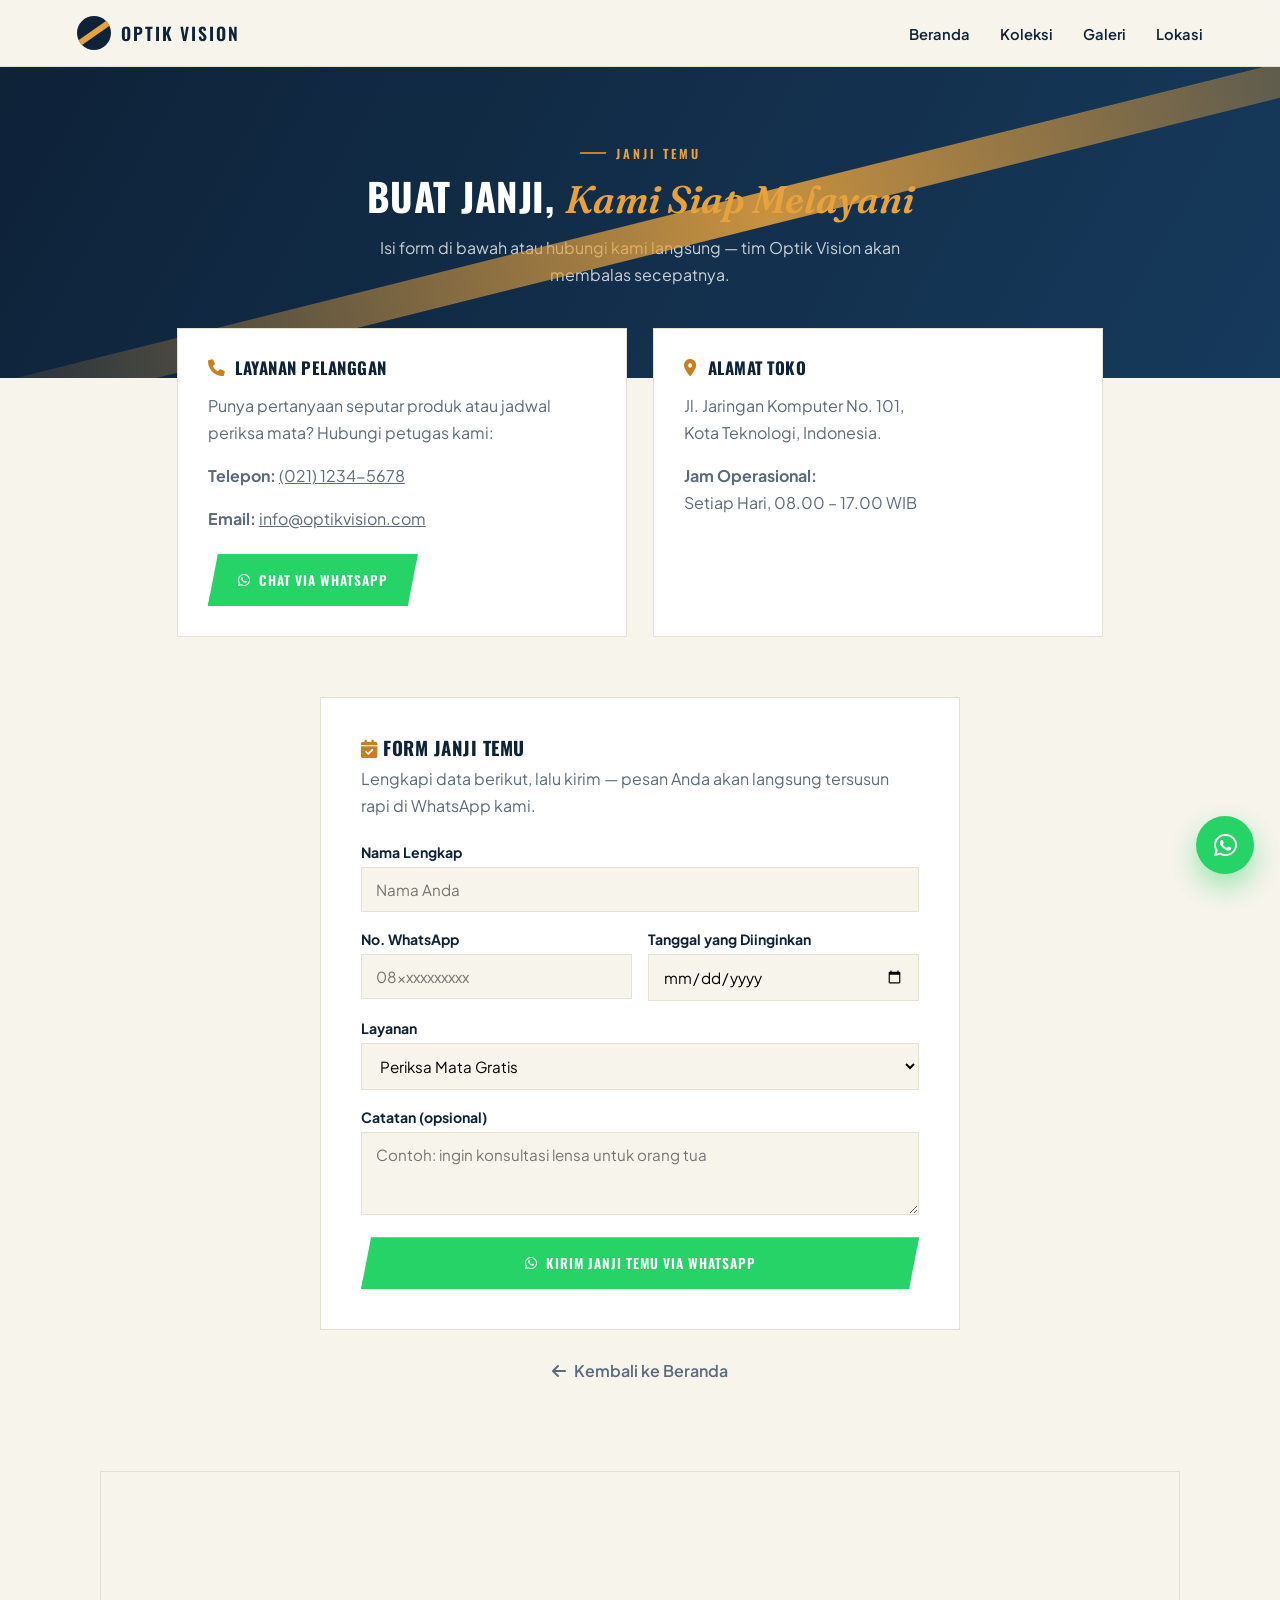
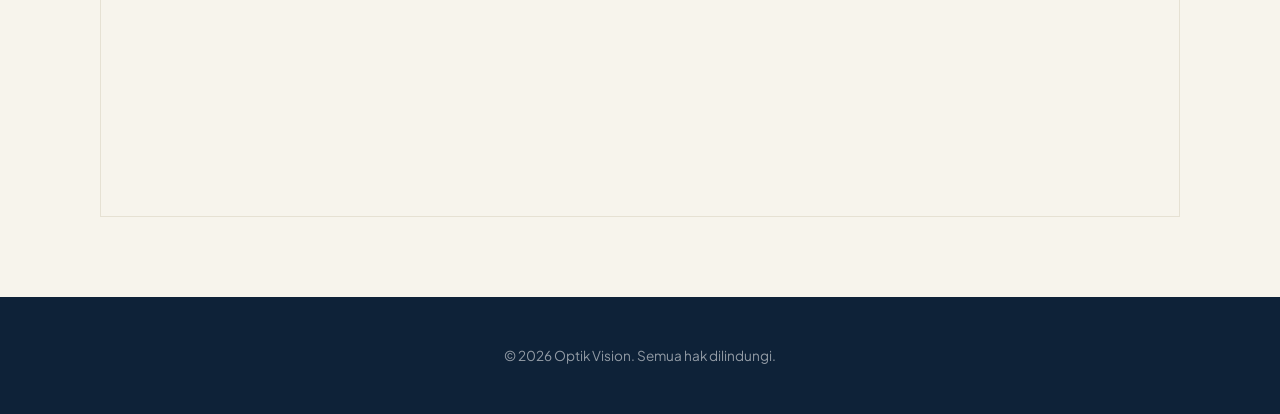
<file: hub.html>
<!DOCTYPE html>
<html lang="id">
<head>
    <meta charset="UTF-8">
    <meta name="viewport" content="width=device-width, initial-scale=1.0">
    <title>Janji Temu & Kontak | Optik Vision</title>
    <link rel="preconnect" href="https://fonts.googleapis.com">
    <link href="https://fonts.googleapis.com/css2?family=Oswald:wght@500;600;700&family=Fraunces:ital,wght@1,500;1,600&family=Plus+Jakarta+Sans:wght@400;500;600;700&display=swap" rel="stylesheet">
    <link rel="stylesheet" href="https://cdnjs.cloudflare.com/ajax/libs/font-awesome/6.0.0/css/all.min.css">
    <link rel="stylesheet" href="styles.css">
    <style>
        .hub-hero {
            background: linear-gradient(120deg, var(--ink) 0%, var(--ink-2) 100%);
            color: #fff;
            padding: 70px 6% 90px;
            text-align: center;
            position: relative;
            overflow: hidden;
        }
        .hub-hero .hero-streak { top: 40%; }
        .hub-hero h1 { color: #fff; font-size: 2.4rem; }
        .hub-hero p { color: rgba(255,255,255,.78); max-width: 520px; margin: 0 auto; }
        .hub-wrap { max-width: 1080px; margin: -50px auto 90px; padding: 0 6%; position: relative; z-index: 5; }
        .hub-grid { display: grid; grid-template-columns: 1fr 1fr; gap: 26px; }
        .hub-card { background: var(--paper-2); border: 1px solid var(--line); padding: 30px; }
        .hub-card h3 { font-size: 1.05rem; display: flex; align-items: center; gap: 10px; }
        .hub-card h3 i { color: var(--amber-dark); }
        .booking-form { max-width: 640px; margin: 60px auto 0; background: var(--paper-2); border: 1px solid var(--line); padding: 40px; }
        .form-group { margin-bottom: 18px; }
        .form-group label { display: block; font-weight: 700; font-size: .88rem; margin-bottom: 6px; }
        .form-control {
            width: 100%; padding: 12px 14px;
            border: 1.5px solid var(--line);
            font-family: var(--font-body);
            font-size: .95rem;
            background: var(--paper);
        }
        .form-control:focus { outline: none; border-color: var(--amber); }
        .form-row { display: grid; grid-template-columns: 1fr 1fr; gap: 16px; }
        .back-link { display: inline-flex; align-items: center; gap: 8px; color: var(--slate); text-decoration: none; font-weight: 600; margin-top: 30px; }
        .back-link:hover { color: var(--ink); }
        @media (max-width: 760px) {
            .hub-grid, .form-row { grid-template-columns: 1fr; }
        }
    </style>
</head>
<body>

    <nav>
        <a href="index.html" class="logo"><span class="logo-mark"></span> Optik Vision</a>
        <ul class="nav-links">
            <li><a href="index.html">Beranda</a></li>
            <li><a href="index.html#koleksi">Koleksi</a></li>
            <li><a href="index.html#galeri">Galeri</a></li>
            <li><a href="index.html#lokasi">Lokasi</a></li>
        </ul>
    </nav>

    <section class="hub-hero">
        <div class="hero-streak"></div>
        <span class="eyebrow" style="color:var(--amber);">Janji Temu</span>
        <h1>Buat Janji, <span class="accent-serif" style="color:var(--amber);">Kami Siap Melayani</span></h1>
        <p>Isi form di bawah atau hubungi kami langsung — tim Optik Vision akan membalas secepatnya.</p>
    </section>

    <div class="hub-wrap">
        <div class="hub-grid">
            <div class="hub-card">
                <h3><i class="fas fa-phone"></i> Layanan Pelanggan</h3>
                <p>Punya pertanyaan seputar produk atau jadwal periksa mata? Hubungi petugas kami:</p>
                <p><strong>Telepon:</strong> <a href="tel:+628139289933">(021) 1234-5678</a></p>
                <p><strong>Email:</strong> <a href="mailto:info@optikvision.com">info@optikvision.com</a></p>
                <a href="https://wa.me/628139289933" target="_blank" class="btn wa" style="margin-top:6px;">
                    <i class="fab fa-whatsapp"></i> Chat via WhatsApp
                </a>
            </div>

            <div class="hub-card">
                <h3><i class="fas fa-map-marker-alt"></i> Alamat Toko</h3>
                <p>Jl. Jaringan Komputer No. 101,<br>Kota Teknologi, Indonesia.</p>
                <p><strong>Jam Operasional:</strong><br>Setiap Hari, 08.00 – 17.00 WIB</p>
            </div>
        </div>

        <form class="booking-form" id="bookingForm">
            <h3 style="margin-bottom:6px;"><i class="fas fa-calendar-check" style="color:var(--amber-dark);"></i> Form Janji Temu</h3>
            <p style="margin-bottom:24px;">Lengkapi data berikut, lalu kirim — pesan Anda akan langsung tersusun rapi di WhatsApp kami.</p>

            <div class="form-group">
                <label for="nama">Nama Lengkap</label>
                <input type="text" id="nama" class="form-control" placeholder="Nama Anda" required>
            </div>
            <div class="form-row">
                <div class="form-group">
                    <label for="hp">No. WhatsApp</label>
                    <input type="tel" id="hp" class="form-control" placeholder="08xxxxxxxxxx" required>
                </div>
                <div class="form-group">
                    <label for="tanggal">Tanggal yang Diinginkan</label>
                    <input type="date" id="tanggal" class="form-control" required>
                </div>
            </div>
            <div class="form-group">
                <label for="layanan">Layanan</label>
                <select id="layanan" class="form-control">
                    <option>Periksa Mata Gratis</option>
                    <option>Konsultasi Pemilihan Bingkai</option>
                    <option>Ambil Pesanan</option>
                    <option>Lainnya</option>
                </select>
            </div>
            <div class="form-group">
                <label for="catatan">Catatan (opsional)</label>
                <textarea id="catatan" class="form-control" rows="3" placeholder="Contoh: ingin konsultasi lensa untuk orang tua"></textarea>
            </div>
            <button type="submit" class="btn wa" style="width:100%; justify-content:center;">
                <i class="fab fa-whatsapp"></i> Kirim Janji Temu via WhatsApp
            </button>
        </form>

        <div style="text-align:center;">
            <a href="index.html" class="back-link"><i class="fas fa-arrow-left"></i> Kembali ke Beranda</a>
        </div>
    </div>

    <div class="map-embed" style="max-width:1080px; margin:0 auto 80px; padding:0 6%;">
        <iframe
            src="https://www.google.com/maps?q=-7.818854,113.49946039&hl=id&z=15&output=embed"
            allowfullscreen=""
            loading="lazy"
            referrerpolicy="no-referrer-when-downgrade"
            style="width:100%; height:340px; border:0;">
        </iframe>
    </div>

    <footer style="padding:30px 6%;">
        <div class="copyright" style="border:none; justify-content:center;">
            &copy; 2026 Optik Vision. Semua hak dilindungi.
        </div>
    </footer>

    <a href="https://wa.me/628139289933" target="_blank" class="wa-float" aria-label="Chat WhatsApp">
        <i class="fab fa-whatsapp"></i>
    </a>

    <script>
        document.getElementById('bookingForm').addEventListener('submit', function (e) {
            e.preventDefault();
            const nama = document.getElementById('nama').value.trim();
            const hp = document.getElementById('hp').value.trim();
            const tanggal = document.getElementById('tanggal').value;
            const layanan = document.getElementById('layanan').value;
            const catatan = document.getElementById('catatan').value.trim();

            let pesan = `Halo Optik Vision, saya ingin membuat janji temu.\n\n`;
            pesan += `Nama: ${nama}\n`;
            pesan += `No. WhatsApp: ${hp}\n`;
            pesan += `Tanggal: ${tanggal}\n`;
            pesan += `Layanan: ${layanan}\n`;
            if (catatan) pesan += `Catatan: ${catatan}\n`;

            const url = `https://wa.me/628139289933?text=${encodeURIComponent(pesan)}`;
            window.open(url, '_blank');
        });
    </script>

</body>
</html>
</file>
<file: styles.css>
/* =========================================================
   OPTIK VISION — Design tokens
   Konsep: Sporty x Elegant — garis dinamis ala "kilau lensa"
   dipadu navy tegas & aksen emas, cocok untuk orang tua & anak muda.
   ========================================================= */
:root {
    --ink: #0E2238;        /* navy utama - elegan, tepercaya */
    --ink-2: #163A5C;      /* navy sekunder untuk gradasi */
    --paper: #F7F4EC;      /* latar hangat, bukan putih polos */
    --paper-2: #FFFFFF;
    --amber: #E7A23D;      /* aksen emas - energik & premium */
    --amber-dark: #C97F1E;
    --slate: #5B6B7C;      /* teks sekunder */
    --line: #E6E1D3;       /* garis tipis di atas paper */
    --wa: #25D366;

    --font-display: "Oswald", "Segoe UI", sans-serif;
    --font-accent: "Fraunces", Georgia, serif;
    --font-body: "Plus Jakarta Sans", "Segoe UI", sans-serif;
}

/* Reset & base */
* { box-sizing: border-box; }
html { scroll-behavior: smooth; }
html, body { height: 100%; }
body {
    margin: 0;
    font-family: var(--font-body);
    color: var(--ink);
    background: var(--paper);
    -webkit-font-smoothing: antialiased;
    -moz-osx-font-smoothing: grayscale;
}
img { max-width: 100%; display: block; }
a { color: inherit; }
.container { width: 100%; max-width: 1180px; margin: 0 auto; padding: 0 24px; }

/* Signature motif: garis kilau diagonal (lens streak) */
.streak {
    position: relative;
    display: inline-block;
}
.streak::after {
    content: "";
    position: absolute;
    left: 0; bottom: -8px;
    width: 46px; height: 4px;
    background: linear-gradient(90deg, var(--amber), transparent);
    transform: skewX(-20deg);
}
.eyebrow {
    font-family: var(--font-display);
    text-transform: uppercase;
    letter-spacing: 3px;
    font-size: 0.78rem;
    color: var(--amber-dark);
    font-weight: 600;
    display: inline-flex;
    align-items: center;
    gap: 10px;
    margin-bottom: 12px;
}
.eyebrow::before {
    content: "";
    width: 26px; height: 2px;
    background: var(--amber-dark);
    transform: skewX(-20deg);
}

h1, h2, h3, h4 {
    font-family: var(--font-display);
    text-transform: uppercase;
    letter-spacing: 0.5px;
    line-height: 1.1;
    margin: 0 0 14px;
    color: var(--ink);
}
.accent-serif {
    font-family: var(--font-accent);
    font-style: italic;
    text-transform: none;
    font-weight: 600;
    color: var(--amber-dark);
    letter-spacing: 0;
}
p { line-height: 1.7; color: var(--slate); margin: 0 0 16px; }
.section-lead { max-width: 620px; }
.center { text-align: center; margin-left: auto; margin-right: auto; }

/* Buttons */
.btn {
    display: inline-flex;
    align-items: center;
    gap: 8px;
    text-decoration: none;
    padding: 14px 28px;
    font-family: var(--font-display);
    text-transform: uppercase;
    letter-spacing: 1px;
    font-size: 0.85rem;
    font-weight: 600;
    border: 2px solid var(--amber);
    background: var(--amber);
    color: var(--ink);
    clip-path: polygon(10px 0, 100% 0, calc(100% - 10px) 100%, 0 100%);
    transition: transform .2s ease, box-shadow .2s ease, background .2s ease;
    cursor: pointer;
}
.btn:hover { transform: translateY(-3px); box-shadow: 0 10px 24px rgba(231,162,61,.35); }
.btn.outline { background: transparent; color: var(--paper-2); border-color: rgba(255,255,255,.55); }
.btn.outline:hover { background: rgba(255,255,255,.1); box-shadow: none; }
.btn.dark { background: var(--ink); border-color: var(--ink); color: #fff; }
.btn.dark:hover { box-shadow: 0 10px 24px rgba(14,34,56,.3); }
.btn.wa { background: var(--wa); border-color: var(--wa); color: #fff; }

/* ===== NAVIGATION ===== */
nav {
    display: flex;
    align-items: center;
    justify-content: space-between;
    padding: 16px 6%;
    background: rgba(247,244,236,.92);
    backdrop-filter: blur(8px);
    border-bottom: 1px solid var(--line);
    position: sticky;
    top: 0;
    z-index: 100;
}
.logo {
    font-family: var(--font-display);
    font-weight: 600;
    text-transform: uppercase;
    letter-spacing: 2px;
    color: var(--ink);
    display: flex;
    align-items: center;
    gap: 10px;
    font-size: 1.1rem;
    text-decoration: none;
}
.logo-mark {
    width: 34px; height: 34px;
    border-radius: 50%;
    background: var(--ink);
    display: inline-flex;
    align-items: center;
    justify-content: center;
    position: relative;
    overflow: hidden;
}
.logo-mark::after {
    content: "";
    position: absolute;
    width: 46px; height: 6px;
    background: var(--amber);
    transform: rotate(-35deg);
}
.nav-links { list-style: none; display: flex; gap: 30px; align-items: center; margin: 0; padding: 0; }
.nav-links a {
    text-decoration: none;
    color: var(--ink);
    font-weight: 600;
    font-size: 0.92rem;
    position: relative;
    padding-bottom: 4px;
}
.nav-links a:not(.btn)::after {
    content: "";
    position: absolute;
    left: 0; bottom: -2px;
    width: 0; height: 2px;
    background: var(--amber);
    transition: width .25s ease;
}
.nav-links a:not(.btn):hover::after { width: 100%; }
.nav-toggle { display: none; }

/* ===== HERO ===== */
.hero {
    background: linear-gradient(120deg, var(--ink) 0%, var(--ink-2) 55%, var(--ink) 100%);
    color: #fff;
    display: grid;
    grid-template-columns: 1.05fr 0.95fr;
    align-items: stretch;
    overflow: hidden;
    position: relative;
}
.hero-content {
    padding: 90px 6% 90px 6%;
    display: flex;
    flex-direction: column;
    justify-content: center;
    position: relative;
    z-index: 2;
}
.hero-content .eyebrow { color: var(--amber); }
.hero-content .eyebrow::before { background: var(--amber); }
.hero-content h1 { font-size: 3rem; color: #fff; max-width: 560px; }
.hero-content p { color: rgba(255,255,255,.78); max-width: 480px; font-size: 1.05rem; }
.hero-cta { display: flex; gap: 14px; flex-wrap: wrap; margin: 10px 0 34px; }

.hero-trust { display: flex; gap: 26px; flex-wrap: wrap; border-top: 1px solid rgba(255,255,255,.15); padding-top: 24px; }
.hero-trust div { display: flex; flex-direction: column; }
.hero-trust strong { font-family: var(--font-display); font-size: 1.4rem; color: var(--amber); }
.hero-trust span { font-size: .8rem; color: rgba(255,255,255,.7); }

.hero-visual {
    position: relative;
    clip-path: polygon(14% 0, 100% 0, 100% 100%, 0% 100%);
}
.hero-visual img { width: 100%; height: 100%; object-fit: cover; min-height: 480px; }
.hero-visual::before {
    content: "";
    position: absolute;
    inset: 0;
    background: linear-gradient(200deg, rgba(14,34,56,.15), rgba(14,34,56,.55));
}
.hero-streak {
    position: absolute;
    top: 18%;
    left: -10%;
    width: 140%;
    height: 34px;
    background: linear-gradient(90deg, transparent, rgba(231,162,61,.85), transparent);
    transform: rotate(-14deg);
    z-index: 3;
    pointer-events: none;
}
.hero-badge {
    position: absolute;
    bottom: 26px;
    left: 26px;
    background: rgba(255,255,255,.95);
    color: var(--ink);
    padding: 12px 18px;
    border-radius: 10px;
    font-size: .82rem;
    font-weight: 700;
    display: flex;
    align-items: center;
    gap: 8px;
    box-shadow: 0 14px 30px rgba(0,0,0,.25);
    z-index: 3;
}
.hero-badge i { color: var(--amber-dark); }

/* ===== FEATURES ===== */
.features {
    padding: 84px 6% 60px;
    display: grid;
    grid-template-columns: repeat(auto-fit, minmax(240px, 1fr));
    gap: 26px;
}
.feature-card {
    background: var(--paper-2);
    padding: 34px 28px;
    border: 1px solid var(--line);
    position: relative;
    text-align: left;
    clip-path: polygon(0 0, 100% 0, 100% 100%, 22px 100%, 0 calc(100% - 22px));
}
.feature-card i {
    font-size: 26px;
    color: var(--ink);
    background: var(--amber);
    width: 54px; height: 54px;
    border-radius: 50%;
    display: inline-flex;
    align-items: center;
    justify-content: center;
    margin-bottom: 18px;
}
.feature-card h3 { font-size: 1.05rem; margin-bottom: 8px; }
.feature-card p { font-size: 0.93rem; margin-bottom: 0; }

/* ===== SECTION generic ===== */
.section { padding: 20px 6% 90px; }
.section-title { margin-bottom: 40px; }
.section-title h2 { font-size: 2.1rem; }

/* Filter buttons */
.filter-row { margin-top: 22px; display: flex; gap: 10px; flex-wrap: wrap; }
.filter-btn {
    padding: 9px 20px;
    border-radius: 30px;
    border: 1.5px solid var(--line);
    background: var(--paper-2);
    color: var(--slate);
    cursor: pointer;
    font-weight: 700;
    font-family: var(--font-display);
    text-transform: uppercase;
    letter-spacing: .6px;
    font-size: .78rem;
}
.filter-btn.active, .filter-btn:hover { background: var(--ink); color: #fff; border-color: var(--ink); }

/* Product card / carousel */
.carousel { display: flex; align-items: center; gap: 14px; position: relative; margin-top: 30px; }
.carousel-track-wrapper { overflow: hidden; flex: 1; }
.carousel-track { list-style: none; display: flex; gap: 22px; padding: 10px 4px 26px; margin: 0; transition: transform .45s cubic-bezier(.2,.8,.2,1); }
.carousel-slide { min-width: 270px; max-width: 300px; flex: 0 0 auto; }
.product-card {
    background: var(--paper-2);
    overflow: hidden;
    border: 1px solid var(--line);
    clip-path: polygon(0 0, 100% 0, 100% calc(100% - 18px), calc(100% - 18px) 100%, 0 100%);
    transition: transform .25s ease, box-shadow .25s ease;
}
.product-card:hover { transform: translateY(-6px); box-shadow: 0 22px 40px rgba(14,34,56,.12); }
.product-card img { width: 100%; height: 210px; object-fit: cover; }
.product-info { padding: 18px 20px; }
.product-info span {
    color: var(--amber-dark);
    font-weight: 700;
    font-size: .72rem;
    letter-spacing: 1.2px;
    text-transform: uppercase;
    font-family: var(--font-display);
}
.product-info h4 { margin: 8px 0 6px; font-size: 1.02rem; text-transform: none; letter-spacing: 0; font-family: var(--font-body); font-weight: 700; }
.product-info p { color: var(--ink); font-weight: 700; margin: 0; }
.carousel-control {
    background: var(--paper-2);
    border: 1.5px solid var(--line);
    width: 46px; height: 46px;
    border-radius: 50%;
    display: inline-flex;
    align-items: center;
    justify-content: center;
    font-size: 24px;
    cursor: pointer;
    color: var(--ink);
    flex-shrink: 0;
}
.carousel-control:hover { background: var(--ink); color: #fff; border-color: var(--ink); }
.hide { display: none !important; }

/* ===== GALLERY ===== */
.gallery-grid {
    display: grid;
    grid-template-columns: repeat(3, 1fr);
    grid-auto-rows: 190px;
    gap: 18px;
    margin-top: 30px;
}
.gallery-item {
    position: relative;
    overflow: hidden;
    cursor: pointer;
    border: 1px solid var(--line);
}
.gallery-item:nth-child(1) { grid-column: span 2; grid-row: span 2; }
.gallery-item:nth-child(4) { grid-row: span 2; }
.gallery-item img { width: 100%; height: 100%; object-fit: cover; transition: transform .5s ease; }
.gallery-item:hover img { transform: scale(1.08); }
.gallery-caption {
    position: absolute;
    inset: auto 0 0 0;
    padding: 14px 16px;
    background: linear-gradient(0deg, rgba(14,34,56,.88), transparent);
    color: #fff;
    font-family: var(--font-display);
    text-transform: uppercase;
    font-size: .78rem;
    letter-spacing: 1px;
    display: flex;
    align-items: center;
    gap: 8px;
}
.gallery-caption i { color: var(--amber); }

/* Lightbox */
.lightbox {
    position: fixed; inset: 0;
    background: rgba(14,34,56,.92);
    display: none;
    align-items: center;
    justify-content: center;
    z-index: 1000;
    padding: 30px;
}
.lightbox.show { display: flex; }
.lightbox img { max-width: 90vw; max-height: 82vh; box-shadow: 0 30px 60px rgba(0,0,0,.5); }
.lightbox-close {
    position: absolute; top: 24px; right: 30px;
    color: #fff; font-size: 34px; cursor: pointer; line-height: 1;
    background: none; border: none;
}
.lightbox-caption { position: absolute; bottom: 30px; left: 0; right: 0; text-align: center; color: var(--amber); font-family: var(--font-display); text-transform: uppercase; letter-spacing: 1px; }

/* ===== TESTIMONIALS ===== */
.testimonials-row { display: grid; grid-template-columns: repeat(2, 1fr); gap: 26px; margin-top: 30px; }
.testimonial-card {
    background: var(--ink);
    color: #fff;
    padding: 34px;
    position: relative;
    clip-path: polygon(0 0, 100% 0, 100% 100%, 22px 100%, 0 calc(100% - 22px));
}
.testimonial-card i.fa-quote-left { color: var(--amber); font-size: 22px; margin-bottom: 14px; display: block; }
.testimonial-card p { color: rgba(255,255,255,.85); font-style: italic; }
.testimonial-name { display: flex; align-items: center; gap: 12px; margin-top: 18px; }
.testimonial-avatar {
    width: 44px; height: 44px; border-radius: 50%;
    background: var(--amber);
    color: var(--ink);
    display: flex; align-items: center; justify-content: center;
    font-family: var(--font-display); font-weight: 700;
}
.testimonial-name strong { display: block; font-size: .92rem; }
.testimonial-name span { font-size: .78rem; color: rgba(255,255,255,.6); }

/* ===== LOKASI & KONTAK ===== */
.lokasi-section { background: var(--paper-2); }
.lokasi-grid { display: grid; grid-template-columns: 1fr 1fr; gap: 40px; margin-top: 30px; align-items: stretch; }
.lokasi-info { display: flex; flex-direction: column; gap: 18px; }
.info-row {
    display: flex;
    gap: 16px;
    padding: 20px;
    background: var(--paper);
    border-left: 4px solid var(--amber);
}
.info-row i { font-size: 20px; color: var(--amber-dark); margin-top: 3px; }
.info-row h4 { margin: 0 0 6px; font-size: .95rem; text-transform: none; letter-spacing: 0; font-family: var(--font-body); font-weight: 700; }
.info-row p { margin: 0; font-size: .92rem; }
.map-embed { border: 1px solid var(--line); overflow: hidden; min-height: 320px; }
.map-embed iframe { width: 100%; height: 100%; min-height: 320px; border: 0; }

/* ===== FOOTER ===== */
footer { background: var(--ink); color: #fff; padding: 56px 6% 0; }
.footer-grid { display: grid; grid-template-columns: 1.4fr 1fr 1fr; gap: 40px; padding-bottom: 40px; }
.footer-grid h3 { color: #fff; font-size: 1.2rem; }
.footer-grid h4 { color: var(--amber); font-size: .82rem; letter-spacing: 1.5px; margin-bottom: 16px; }
.footer-grid p, .footer-grid a { color: rgba(255,255,255,.72); text-decoration: none; font-size: .92rem; }
.footer-links { display: flex; flex-direction: column; gap: 10px; }
.footer-links a:hover { color: var(--amber); }
.footer-social { display: flex; gap: 12px; margin-top: 16px; }
.footer-social a {
    width: 38px; height: 38px; border-radius: 50%;
    border: 1px solid rgba(255,255,255,.25);
    display: flex; align-items: center; justify-content: center;
}
.footer-social a:hover { background: var(--amber); color: var(--ink); border-color: var(--amber); }
.copyright {
    border-top: 1px solid rgba(255,255,255,.1);
    padding: 20px 0;
    color: rgba(255,255,255,.55);
    font-size: .85rem;
    display: flex;
    justify-content: space-between;
    flex-wrap: wrap;
    gap: 8px;
}

/* Floating WhatsApp button */
.wa-float {
    position: fixed;
    bottom: 26px;
    right: 26px;
    width: 58px; height: 58px;
    background: var(--wa);
    border-radius: 50%;
    display: flex;
    align-items: center;
    justify-content: center;
    color: #fff;
    font-size: 26px;
    box-shadow: 0 12px 28px rgba(37,211,102,.45);
    z-index: 200;
    text-decoration: none;
    animation: pulse-wa 2.4s infinite;
}
@keyframes pulse-wa {
    0% { box-shadow: 0 0 0 0 rgba(37,211,102,.5); }
    70% { box-shadow: 0 0 0 14px rgba(37,211,102,0); }
    100% { box-shadow: 0 0 0 0 rgba(37,211,102,0); }
}

/* ===== Responsive ===== */
@media (max-width: 980px) {
    .hero { grid-template-columns: 1fr; }
    .hero-visual { clip-path: none; min-height: 320px; }
    .hero-visual img { min-height: 320px; }
    .lokasi-grid { grid-template-columns: 1fr; }
    .testimonials-row { grid-template-columns: 1fr; }
    .footer-grid { grid-template-columns: 1fr; }
}
@media (max-width: 760px) {
    .nav-links { display: none; }
    .hero-content { padding: 60px 6%; }
    .hero-content h1 { font-size: 2.2rem; }
    .gallery-grid { grid-template-columns: repeat(2, 1fr); grid-auto-rows: 150px; }
    .gallery-item:nth-child(1) { grid-column: span 2; grid-row: span 1; }
    .gallery-item:nth-child(4) { grid-row: span 1; }
    .carousel-slide { min-width: 220px; }
}
</file>
